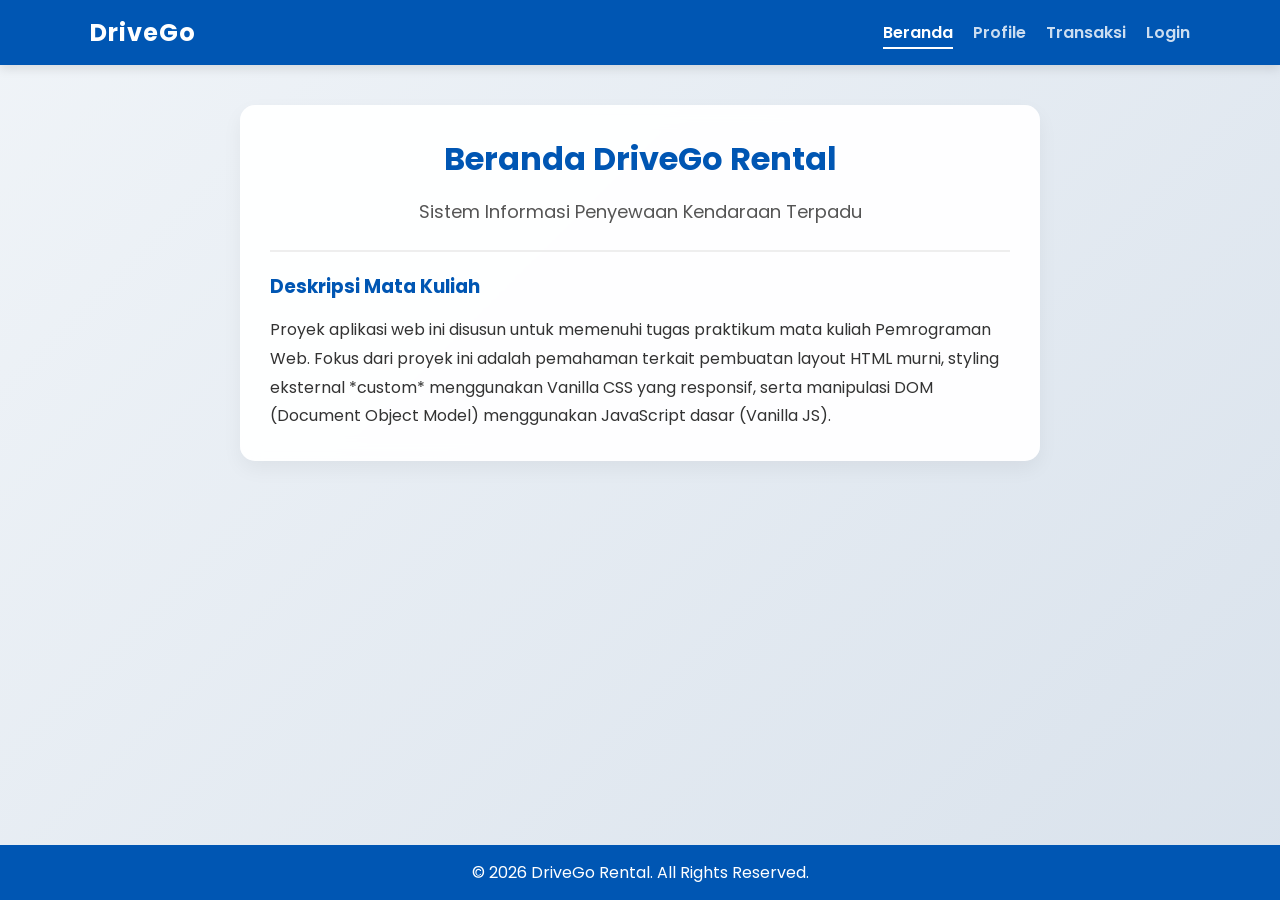
<file: index.html>
<!DOCTYPE html>
<html lang="id">
<head>
    <meta charset="UTF-8">
    <meta name="viewport" content="width=device-width, initial-scale=1.0">
    <title>Beranda - Rental Mobil</title>
    <link href="style.css" rel="stylesheet">
</head>
<body>

    <header class="navbar">
        <div class="container">
            <a href="home-060.html" class="brand">DriveGo</a>
            <ul class="nav-menu">
                <li><a href="home-060.html" class="active">Beranda</a></li>
                <li><a href="profile-060.html">Profile</a></li>
                <li><a href="transaksi-060.html">Transaksi</a></li>
                <li><a href="login-060.html">Login</a></li>
            </ul>
        </div>
    </header>

    <main>
        <div class="container">
            <div class="card text-center" style="max-width: 800px; margin: 0 auto;">
                <h1 class="text-primary mb-3">Beranda DriveGo Rental</h1>
                <p class="mb-4" style="font-size: 18px; color: #555;">Sistem Informasi Penyewaan Kendaraan Terpadu</p>
                <div style="text-align: left; border-top: 2px solid #eee; padding-top: 20px;">
                    <h3 class="text-primary mb-3">Deskripsi Mata Kuliah</h3>
                    <p style="line-height: 1.8;">Proyek aplikasi web ini disusun untuk memenuhi tugas praktikum mata kuliah Pemrograman Web. Fokus dari proyek ini adalah pemahaman terkait pembuatan layout HTML murni, styling eksternal *custom* menggunakan Vanilla CSS yang responsif, serta manipulasi DOM (Document Object Model) menggunakan JavaScript dasar (Vanilla JS).</p>
                </div>
            </div>
        </div>
    </main>

    <footer>
        <p>&copy; 2026 DriveGo Rental. All Rights Reserved.</p>
    </footer>

    <script src="script.js"></script>
</body>
</html>
</file>
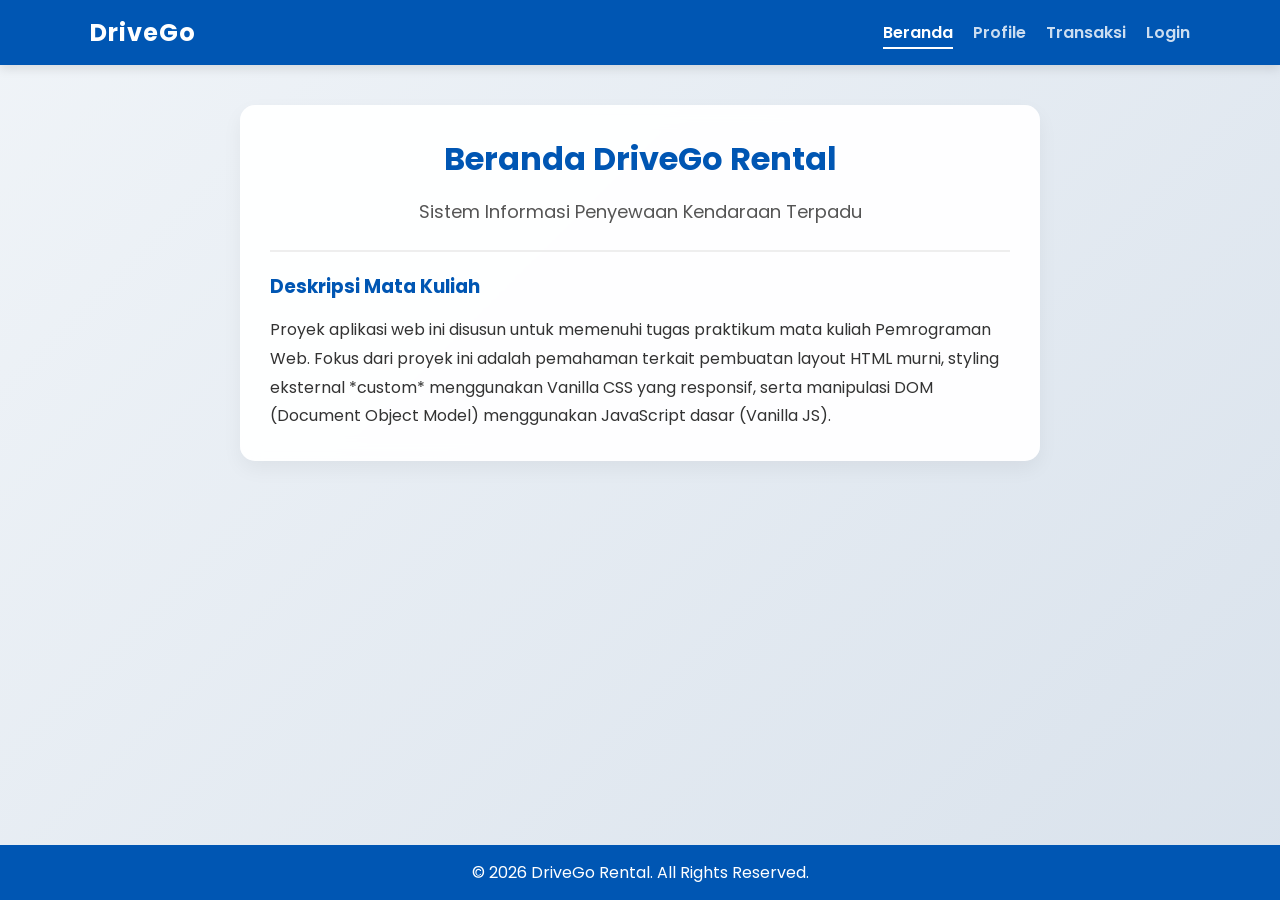
<file: home-060.html>
<!DOCTYPE html>
<html lang="id">
<head>
    <meta charset="UTF-8">
    <meta name="viewport" content="width=device-width, initial-scale=1.0">
    <title>Beranda - Rental Mobil</title>
    <link href="style.css" rel="stylesheet">
</head>
<body>

    <header class="navbar">
        <div class="container">
            <a href="home-060.html" class="brand">DriveGo</a>
            <ul class="nav-menu">
                <li><a href="home-060.html" class="active">Beranda</a></li>
                <li><a href="profile-060.html">Profile</a></li>
                <li><a href="transaksi-060.html">Transaksi</a></li>
                <li><a href="login-060.html">Login</a></li>
            </ul>
        </div>
    </header>

    <main>
        <div class="container">
            <div class="card text-center" style="max-width: 800px; margin: 0 auto;">
                <h1 class="text-primary mb-3">Beranda DriveGo Rental</h1>
                <p class="mb-4" style="font-size: 18px; color: #555;">Sistem Informasi Penyewaan Kendaraan Terpadu</p>
                <div style="text-align: left; border-top: 2px solid #eee; padding-top: 20px;">
                    <h3 class="text-primary mb-3">Deskripsi Mata Kuliah</h3>
                    <p style="line-height: 1.8;">Proyek aplikasi web ini disusun untuk memenuhi tugas praktikum mata kuliah Pemrograman Web. Fokus dari proyek ini adalah pemahaman terkait pembuatan layout HTML murni, styling eksternal *custom* menggunakan Vanilla CSS yang responsif, serta manipulasi DOM (Document Object Model) menggunakan JavaScript dasar (Vanilla JS).</p>
                </div>
            </div>
        </div>
    </main>

    <footer>
        <p>&copy; 2026 DriveGo Rental. All Rights Reserved.</p>
    </footer>

    <script src="script.js"></script>
</body>
</html>
</file>
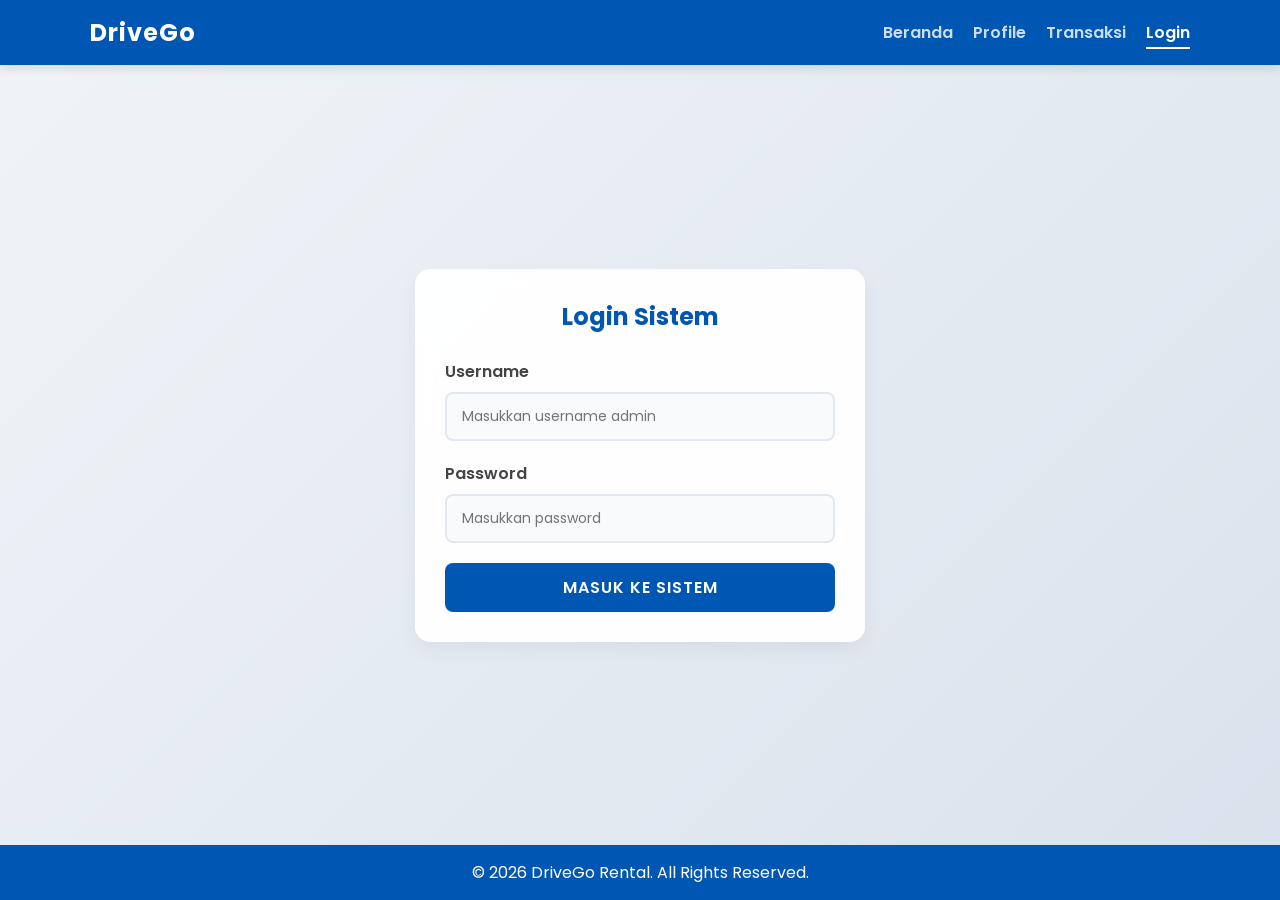
<file: login-060.html>
<!DOCTYPE html>
<html lang="id">
<head>
    <meta charset="UTF-8">
    <meta name="viewport" content="width=device-width, initial-scale=1.0">
    <title>Login - Rental Mobil</title>
    <link href="style.css" rel="stylesheet">
</head>
<body>

    <header class="navbar">
        <div class="container">
            <a href="home-060.html" class="brand">DriveGo</a>
            <ul class="nav-menu">
                <li><a href="home-060.html">Beranda</a></li>
                <li><a href="profile-060.html">Profile</a></li>
                <li><a href="transaksi-060.html">Transaksi</a></li>
                <li><a href="login-060.html" class="active">Login</a></li>
            </ul>
        </div>
    </header>

    <main style="display: flex; align-items: center;">
        <div class="container">
            <div class="card" style="max-width: 450px; margin: 0 auto;">
                <h2 class="text-primary text-center mb-4">Login Sistem</h2>
                <form id="formLogin">
                    <div class="form-group">
                        <label for="username">Username</label>
                        <input type="text" id="username" class="form-control" placeholder="Masukkan username admin">
                    </div>
                    <div class="form-group mb-4">
                        <label for="password">Password</label>
                        <input type="password" id="password" class="form-control" placeholder="Masukkan password">
                    </div>
                    <button type="submit" class="btn btn-primary">Masuk ke Sistem</button>
                </form>
            </div>
        </div>
    </main>

    <footer>
        <p>&copy; 2026 DriveGo Rental. All Rights Reserved.</p>
    </footer>

    <script src="script.js"></script>
</body>
</html>
</file>
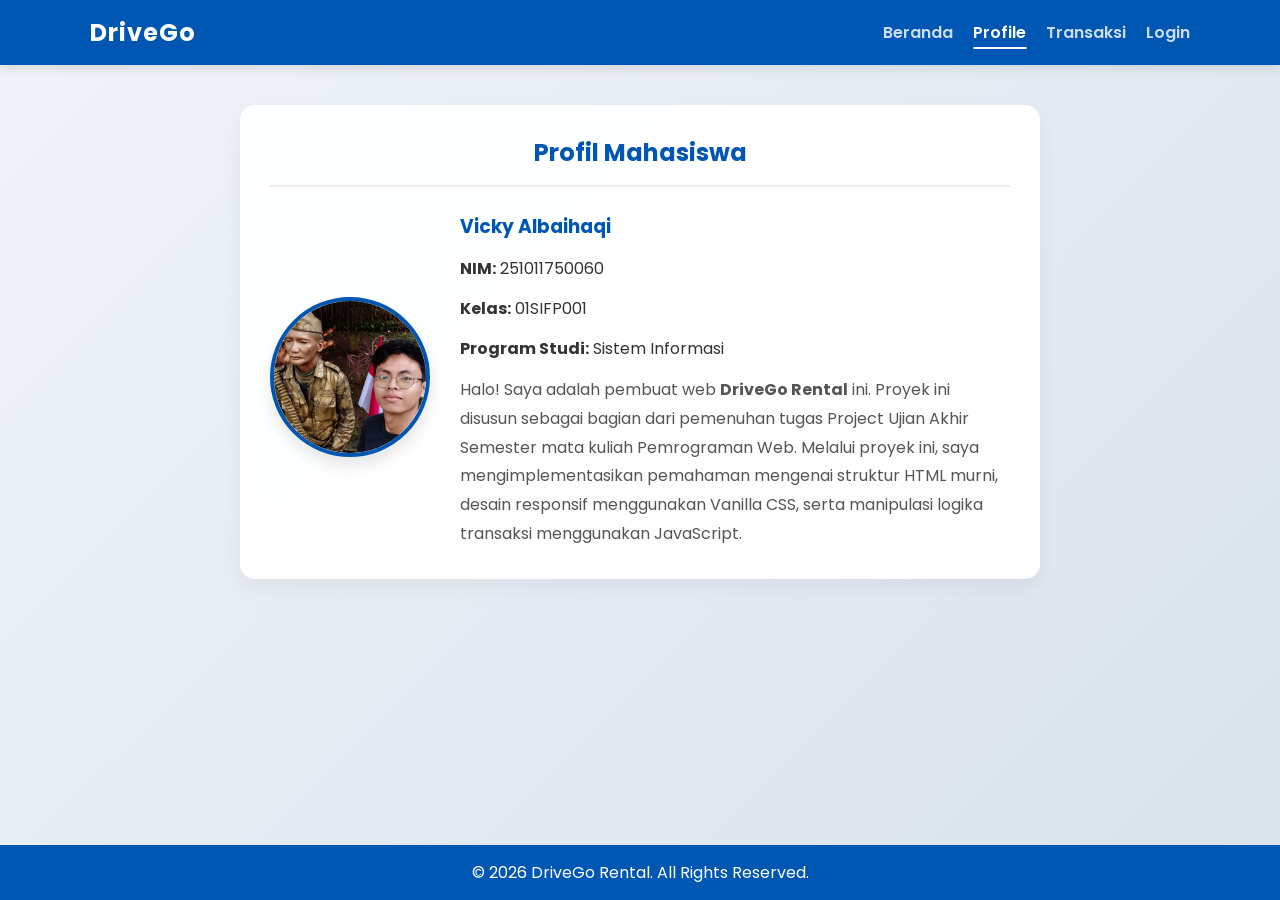
<file: profile-060.html>
<!DOCTYPE html>
<html lang="id">
<head>
    <meta charset="UTF-8">
    <meta name="viewport" content="width=device-width, initial-scale=1.0">
    <title>Profile - Rental Mobil</title>
    <link href="style.css" rel="stylesheet">
</head>
<body>

    <header class="navbar">
        <div class="container">
            <a href="home-060.html" class="brand">DriveGo</a>
            <ul class="nav-menu">
                <li><a href="home-060.html">Beranda</a></li>
                <li><a href="profile-060.html" class="active">Profile</a></li>
                <li><a href="transaksi-060.html">Transaksi</a></li>
                <li><a href="login-060.html">Login</a></li>
            </ul>
        </div>
    </header>

    <main>
        <div class="container">
            <div class="card" style="max-width: 800px; margin: 0 auto;">
                <h2 class="text-primary text-center mb-4" style="border-bottom: 2px solid #eee; padding-bottom: 15px;">Profil Mahasiswa</h2>
                
                <div class="profile-content">
                    <div class="profile-photo">
                        <img src="Myself.jpeg" alt="Foto Profil" onerror="this.src='https://ui-avatars.com/api/?name=Nama+Kamu&background=0056b3&color=fff&size=200'">
                    </div>
                    
                    <div class="profile-info">
                        <h3 class="text-primary mb-3">Vicky Albaihaqi</h3>
                        <p class="mb-3"><strong>NIM:</strong> 251011750060</p>
                        <p class="mb-3"><strong>Kelas:</strong> 01SIFP001</p>
                        <p class="mb-3"><strong>Program Studi:</strong> Sistem Informasi </p>
                        
                        <p style="line-height: 1.8; margin-top: 15px; color: #555;">
                            Halo! Saya adalah pembuat web <strong>DriveGo Rental</strong> ini. Proyek ini disusun sebagai bagian dari pemenuhan tugas Project Ujian Akhir Semester mata kuliah Pemrograman Web. Melalui proyek ini, saya mengimplementasikan pemahaman mengenai struktur HTML murni, desain responsif menggunakan Vanilla CSS, serta manipulasi logika transaksi menggunakan JavaScript.
                        </p>
                    </div>
                </div>
                
            </div>
        </div>
    </main>

    <footer>
        <p>&copy; 2026 DriveGo Rental. All Rights Reserved.</p>
    </footer>

    <script src="script.js"></script>
</body>
</html>
</file>
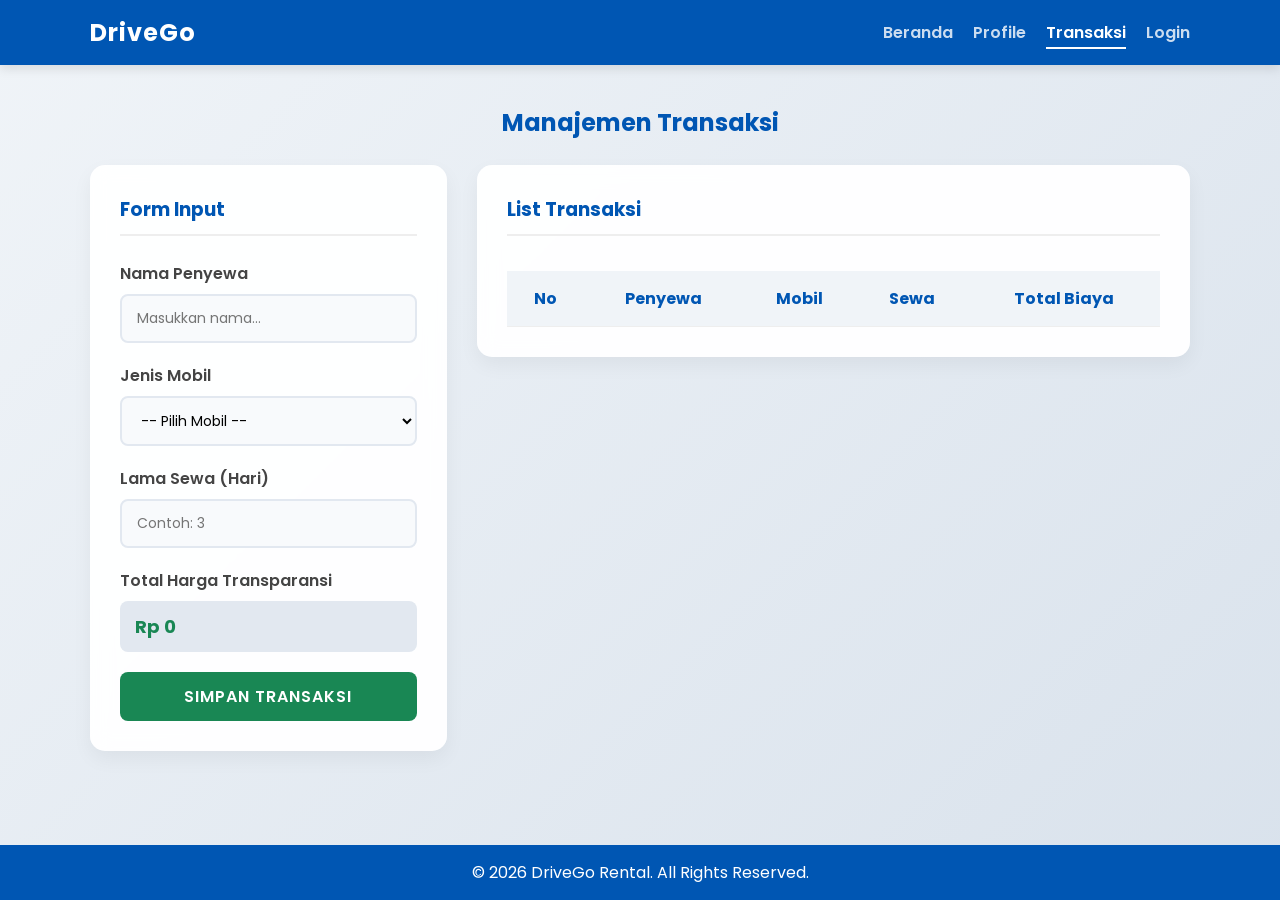
<file: transaksi-060.html>
<!DOCTYPE html>
<html lang="id">
<head>
    <meta charset="UTF-8">
    <meta name="viewport" content="width=device-width, initial-scale=1.0">
    <title>Transaksi - Rental Mobil</title>
    <link href="style.css" rel="stylesheet">
</head>
<body>

    <header class="navbar">
        <div class="container">
            <a href="home-060.html" class="brand">DriveGo</a>
            <ul class="nav-menu">
                <li><a href="home-060.html">Beranda</a></li>
                <li><a href="profile-060.html">Profile</a></li>
                <li><a href="transaksi-060.html" class="active">Transaksi</a></li>
                <li><a href="login-060.html">Login</a></li>
            </ul>
        </div>
    </header>

    <main>
        <div class="container">
            <h2 class="text-primary text-center mb-4">Manajemen Transaksi</h2>
            
            <div class="grid-transaksi">
                <div class="card">
                    <h3 class="text-primary mb-4" style="border-bottom: 2px solid #eee; padding-bottom: 10px;">Form Input</h3>
                    <form id="formTransaksi">
                        <div class="form-group">
                            <label for="namaPenyewa">Nama Penyewa</label>
                            <input type="text" id="namaPenyewa" class="form-control" placeholder="Masukkan nama...">
                        </div>
                        <div class="form-group">
                            <label for="jenisMobil">Jenis Mobil</label>
                            <select id="jenisMobil" class="form-control">
                                <option value="" data-nama="">-- Pilih Mobil --</option>
                                <option value="700000" data-nama="Toyota Hilux">Toyota Hilux - Rp 700k/hari</option>
                                <option value="300000" data-nama="Honda Civic Turbo">Honda Civic Turbo - Rp 300k/hari</option>
                                <option value="650000" data-nama="Mitsubishi Lancer Evo 7">Mitsubishi Lancer Evo 7 - Rp 650k/hari</option>
                                <option value="500000" data-nama="Mazda RX-7">Mazda RX-7 - Rp 500k/hari</option>
                            </select>
                        </div>
                        <div class="form-group">
                            <label for="lamaSewa">Lama Sewa (Hari)</label>
                            <input type="number" id="lamaSewa" class="form-control" placeholder="Contoh: 3" min="1">
                        </div>
                        <div class="form-group">
                            <label>Total Harga Transparansi</label>
                            <input type="text" id="totalHargaTampil" class="form-control form-readonly" value="Rp 0" readonly>
                        </div>
                        <button type="submit" class="btn btn-success">Simpan Transaksi</button>
                    </form>
                </div>

                <div class="card">
                    <h3 class="text-primary mb-4" style="border-bottom: 2px solid #eee; padding-bottom: 10px;">List Transaksi</h3>
                    <div class="table-container">
                        <table>
                            <thead>
                                <tr>
                                    <th>No</th>
                                    <th>Penyewa</th>
                                    <th>Mobil</th>
                                    <th>Sewa</th>
                                    <th>Total Biaya</th>
                                </tr>
                            </thead>
                            <tbody id="dataTransaksi">
                                </tbody>
                        </table>
                    </div>
                </div>
            </div>
        </div>
    </main>

    <footer>
        <p>&copy; 2026 DriveGo Rental. All Rights Reserved.</p>
    </footer>

    <script src="script.js"></script>
</body>
</html>
</file>
<file: style.css>
/* === style.css (Vanilla CSS) === */

/* 1. Reset & Font */
@import url('https://fonts.googleapis.com/css2?family=Poppins:wght@300;400;600;700&display=swap');

* {
    margin: 0;
    padding: 0;
    box-sizing: border-box;
}

body {
    font-family: 'Poppins', sans-serif;
    display: flex;
    flex-direction: column;
    min-height: 100vh;
    background: linear-gradient(135deg, #f0f4f8 0%, #d9e2ec 100%);
    color: #333;
}

/* 2. Layout Utama */
.container {
    width: 90%;
    max-width: 1100px;
    margin: 0 auto;
}

main {
    flex: 1;
    padding: 40px 0;
}

/* 3. Header & Navigasi */
.navbar {
    background-color: #0056b3;
    color: white;
    padding: 15px 0;
    box-shadow: 0 4px 10px rgba(0, 0, 0, 0.1);
}

.navbar .container {
    display: flex;
    justify-content: space-between;
    align-items: center;
    flex-wrap: wrap;
}

.brand {
    font-size: 24px;
    font-weight: 700;
    color: white;
    text-decoration: none;
    letter-spacing: 1px;
}

.nav-menu {
    list-style: none;
    display: flex;
    gap: 20px;
}

.nav-menu a {
    color: rgba(255, 255, 255, 0.8);
    text-decoration: none;
    font-weight: 600;
    position: relative;
    padding-bottom: 5px;
    transition: color 0.3s ease;
}

.nav-menu a:hover, .nav-menu a.active {
    color: white;
}

.nav-menu a::after {
    content: '';
    position: absolute;
    width: 0;
    height: 2px;
    bottom: 0;
    left: 50%;
    background-color: white;
    transition: all 0.3s ease;
    transform: translateX(-50%);
}

.nav-menu a:hover::after, .nav-menu a.active::after {
    width: 100%;
}

/* 4. Kartu (Card) & Efek Glassmorphism */
.card {
    background: rgba(255, 255, 255, 0.95);
    backdrop-filter: blur(10px);
    border-radius: 15px;
    padding: 30px;
    box-shadow: 0 8px 20px rgba(0, 0, 0, 0.05);
    transition: transform 0.3s ease, box-shadow 0.3s ease;
}

.card:hover {
    transform: translateY(-5px);
    box-shadow: 0 15px 30px rgba(0, 0, 0, 0.15);
}

.text-center { text-align: center; }
.mb-3 { margin-bottom: 15px; }
.mb-4 { margin-bottom: 25px; }
.text-primary { color: #0056b3; }

/* 5. Form Styling */
.form-group {
    margin-bottom: 20px;
}

.form-group label {
    display: block;
    margin-bottom: 8px;
    font-weight: 600;
    color: #444;
}

.form-control {
    width: 100%;
    padding: 12px 15px;
    border: 2px solid #e2e8f0;
    border-radius: 8px;
    font-family: inherit;
    font-size: 14px;
    transition: all 0.3s ease;
    background-color: #f8fafc;
}

.form-control:focus {
    outline: none;
    border-color: #0056b3;
    background-color: white;
    box-shadow: 0 0 0 4px rgba(0, 86, 179, 0.1);
}

.form-readonly {
    background-color: #e2e8f0;
    font-weight: bold;
    color: #198754;
    font-size: 18px;
    border: none;
}

/* 6. Button Styling */
.btn {
    width: 100%;
    padding: 12px;
    border: none;
    border-radius: 8px;
    font-family: inherit;
    font-weight: 600;
    font-size: 16px;
    cursor: pointer;
    transition: all 0.3s ease;
    text-transform: uppercase;
    letter-spacing: 1px;
}

.btn-primary { background-color: #0056b3; color: white; }
.btn-primary:hover { background-color: #004494; transform: translateY(-2px); }
.btn-success { background-color: #198754; color: white; }
.btn-success:hover { background-color: #157347; transform: translateY(-2px); }

/* 7. Grid Layout untuk Halaman Transaksi */
.grid-transaksi {
    display: grid;
    grid-template-columns: 1fr 2fr;
    gap: 30px;
    align-items: start;
}

/* 8. Table Styling */
.table-container {
    overflow-x: auto;
}

table {
    width: 100%;
    border-collapse: collapse;
    margin-top: 10px;
}

th, td {
    padding: 15px;
    text-align: center;
    border-bottom: 1px solid #eee;
}

th {
    background-color: #f0f4f8;
    color: #0056b3;
    font-weight: 700;
}

tbody tr:hover {
    background-color: #f8fafc;
}

/* 9. Footer */
footer {
    background-color: #0056b3;
    color: white;
    text-align: center;
    padding: 15px 0;
    margin-top: auto;
}

/* 10. Animasi (Keyframes) */
@keyframes slideUpFade {
    from { opacity: 0; transform: translateY(40px); }
    to { opacity: 1; transform: translateY(0); }
}

main .container {
    animation: slideUpFade 0.6s cubic-bezier(0.25, 0.46, 0.45, 0.94) forwards;
}

#dataTransaksi tr {
    animation: slideUpFade 0.4s ease forwards;
}

/* 11. Responsif (Mobile Friendly) */
@media (max-width: 768px) {
    .grid-transaksi {
        grid-template-columns: 1fr; /* Form dan Tabel turun ke bawah di HP */
    }
    .nav-menu {
        margin-top: 15px;
        flex-direction: column;
        align-items: center;
        gap: 10px;
        width: 100%;
    }
}

/* === 12. Khusus Halaman Profil === */
.profile-content {
    display: flex;
    gap: 30px;
    align-items: center;
    margin-top: 10px;
}

.profile-photo {
    flex-shrink: 0; /* Agar foto tidak mengecil */
}

.profile-photo img {
    width: 160px;
    height: 160px;
    border-radius: 50%; /* Membuat foto menjadi bulat */
    object-fit: cover;
    border: 4px solid #0056b3;
    box-shadow: 0 8px 15px rgba(0, 0, 0, 0.1);
    transition: transform 0.3s ease;
}

.profile-photo img:hover {
    transform: scale(1.05); /* Efek membesar sedikit saat disorot */
}

.profile-info {
    flex: 1;
}

/* Responsif Halaman Profil untuk Layar HP */
@media (max-width: 768px) {
    .profile-content {
        flex-direction: column;
        text-align: center;
    }
}
</file>
